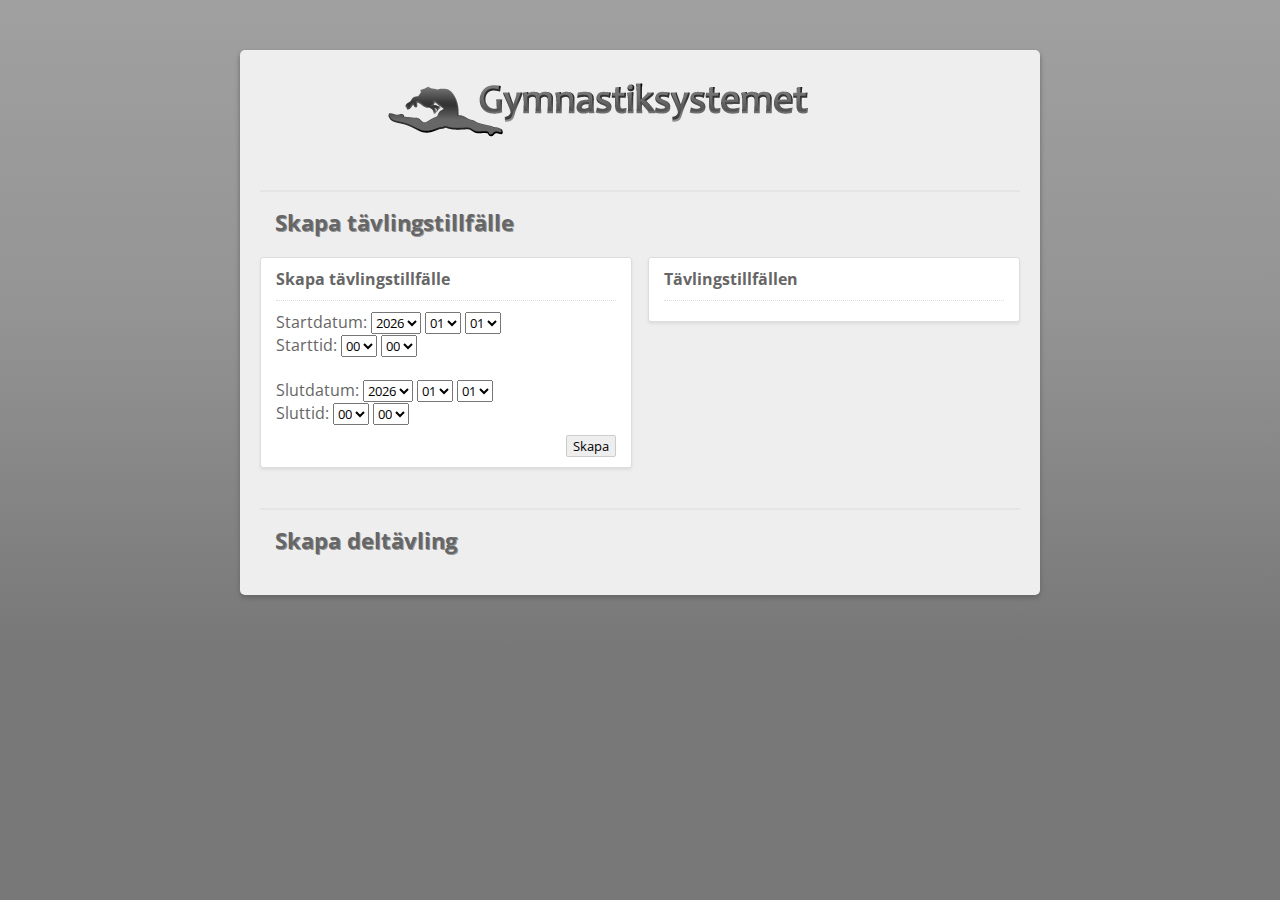
<file: www-root/competition.html>
<!doctype html>
<html lang="sv">
    <head>
        <meta charset="utf-8"/>

        <script type="text/javascript" src="src/extensions.js"></script>
        <script type="text/javascript" src="src/Competition.js"></script>
        <script type="text/javascript" src="src/Event.js"></script>
        <script type="text/javascript" src="src/CompetitionPage.js"></script>
        <script type="text/javascript" src="src/CompetitionMain.js"></script>

        <link href='http://fonts.googleapis.com/css?family=Open+Sans' rel='stylesheet' type='text/css'>

        <link rel="stylesheet" href="css/style.css">

        <title>Gymnastiksystemet</title>
        <!--
            Author: Johnny Pesola
            Date: @2014-01-22
        -->
    </head>
    <body>
        <div class="container">
            <img class="logo" src="img/logo.png">

            <div class="content">
                <h1>Skapa tävlingstillfälle</h1>


                <form id="addCompetitionForm" class="white-box float-left">

                    <h3>Skapa tävlingstillfälle</h3>
                    Startdatum:
                    <select name="start-year">
                    </select>

                    <select name="start-month">
                    </select>

                    <select name="start-day">
                    </select>

                    <br>

                    Starttid:
                    <select name="start-hour">
                    </select>
                    <select name="start-minute">
                    </select>

                    <br><br>

                    Slutdatum:
                    <select name="end-year">
                    </select>

                    <select name="end-month">
                    </select>

                    <select name="end-day">
                    </select>

                    <br>

                    Sluttid:
                    <select name="end-hour">
                    </select>
                    <select name="end-minute">
                    </select>

                    <br>

                    <button name="submit">Skapa</button>

                </form>

                <div class="white-box float-right">
                    <h3>Tävlingstillfällen</h3>
                    <div id="competition-container"></div>
                </div>
                <div class="clear-fix"></div>
            </div>
            <div class="content">
                <h1>Skapa deltävling</h1>

                <form id="addEventForm" class="white-box float-left hidden">

                    <h3>Skapa deltävling</h3>

                    Välj tävlingstillfälle
                    <select id="competitions-select" name="competition-objects">
                    </select>

                    <br><br>

                    Startdatum:

                    <select name="start-year">
                    </select>

                    <select name="start-month">
                    </select>

                    <select name="start-day">
                    </select>

                    <br>

                    Starttid:
                    <select name="start-hour">
                    </select>
                    <select name="start-minute">
                    </select>

                    <br><br>

                    Slutdatum:
                    <select name="end-year">
                    </select>

                    <select name="end-month">
                    </select>

                    <select name="end-day">
                    </select>

                    <br>

                    Sluttid:
                    <select name="end-hour">
                    </select>
                    <select name="end-minute">
                    </select>

                    <br><br>

                    Tävlingsgren:
                    <input type="text" name="gymnastics-type">

                    <br><br>

                    Junior<input type="radio" name="participants-type" value="junior" checked="checked">
                    Senior<input type="radio" name="participants-type" value="Senior">
                    <br>
                    Män<input type="radio" name="participants-gender" value="man" checked="checked">
                    Kvinnor<input type="radio" name="participants-gender" value="kvinna">
                    <br>
                    <br>

                    Individuell tävling:
                    <input type="checkbox" name="is-individual">
                    <br>

                    Allround tävling:
                    <input type="checkbox" name="is-allround">
                    <br>

                    <br>
                    Domare:
                    <a id="add-judge-button" href="#">Lägg till</a>

                    <div id="judge-container-element"></div>

                    <button name="submit">Skapa</button>

                </form>

                <div class="white-box float-right hidden">
                    <h3>Deltävlingar</h3>
                    <div id="event-container"></div>
                </div>

                <div class="clear-fix"></div>

            </div>
        </div>
    </body>
</html>
</file>
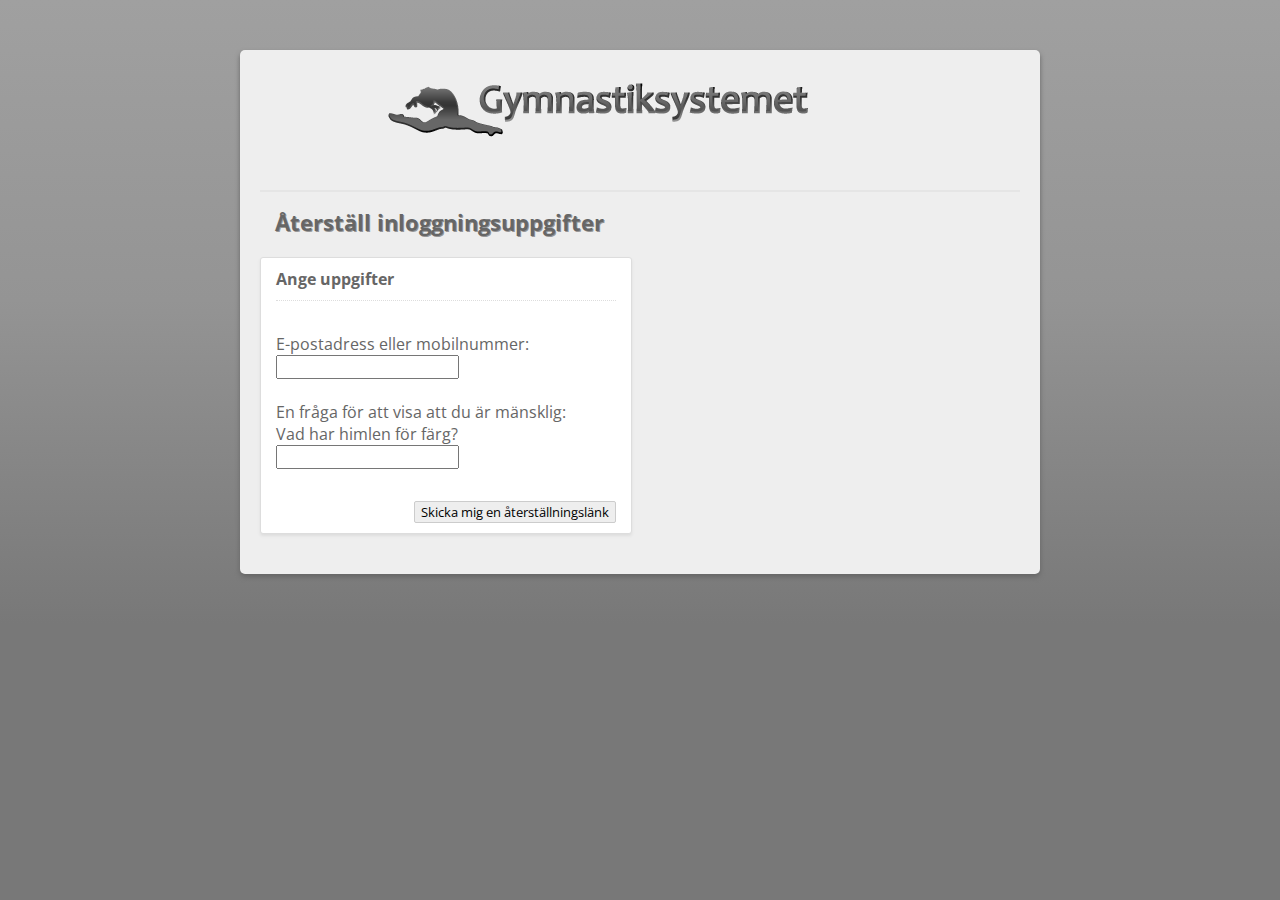
<file: www-root/resetpassword.html>
<!doctype html>
<html lang="sv">
    <head>
        <meta charset="utf-8"/>

        <script type="text/javascript" src="src/extensions.js"></script>
        <script type="text/javascript" src="lib/cryptojs/rollups/sha256.js"></script>
        <script type="text/javascript" src="src/ResetPasswordMain.js"></script>
        <script type="text/javascript" src="src/User.js"></script>
        <script type="text/javascript" src="src/ResetPasswordPage.js"></script>

        <link href='http://fonts.googleapis.com/css?family=Open+Sans' rel='stylesheet' type='text/css'>

        <link rel="stylesheet" href="css/style.css">

        <title>Gymnastiksystemet</title>
        <!--
            Author: Johnny Pesola
            Date: @2014-01-22
        -->
    </head>
    <body>
    <div class="container">
        <img class="logo" src="img/logo.png">

        <div class="content">
            <h1>Återställ inloggningsuppgifter</h1>

            <form id="requestResetPasswordForm" class="white-box float-left">

                <h3>Ange uppgifter</h3>

                <br>

                E-postadress eller mobilnummer:
                <input type="text" name="email-or-cellphone">
                <br>
                <br>

                En fråga för att visa att du är mänsklig: <br>Vad har himlen för färg?
                <input type="text" name="captcha">

                <br>
                <br>

                <button name="submit">Skicka mig en återställningslänk</button>

            </form>

            <div id="confirmation-sent" class="white-box float-left hidden">
            </div>
            <div class="clear-fix"></div>
        </div>
    </div>
    </body>
</html>
</file>
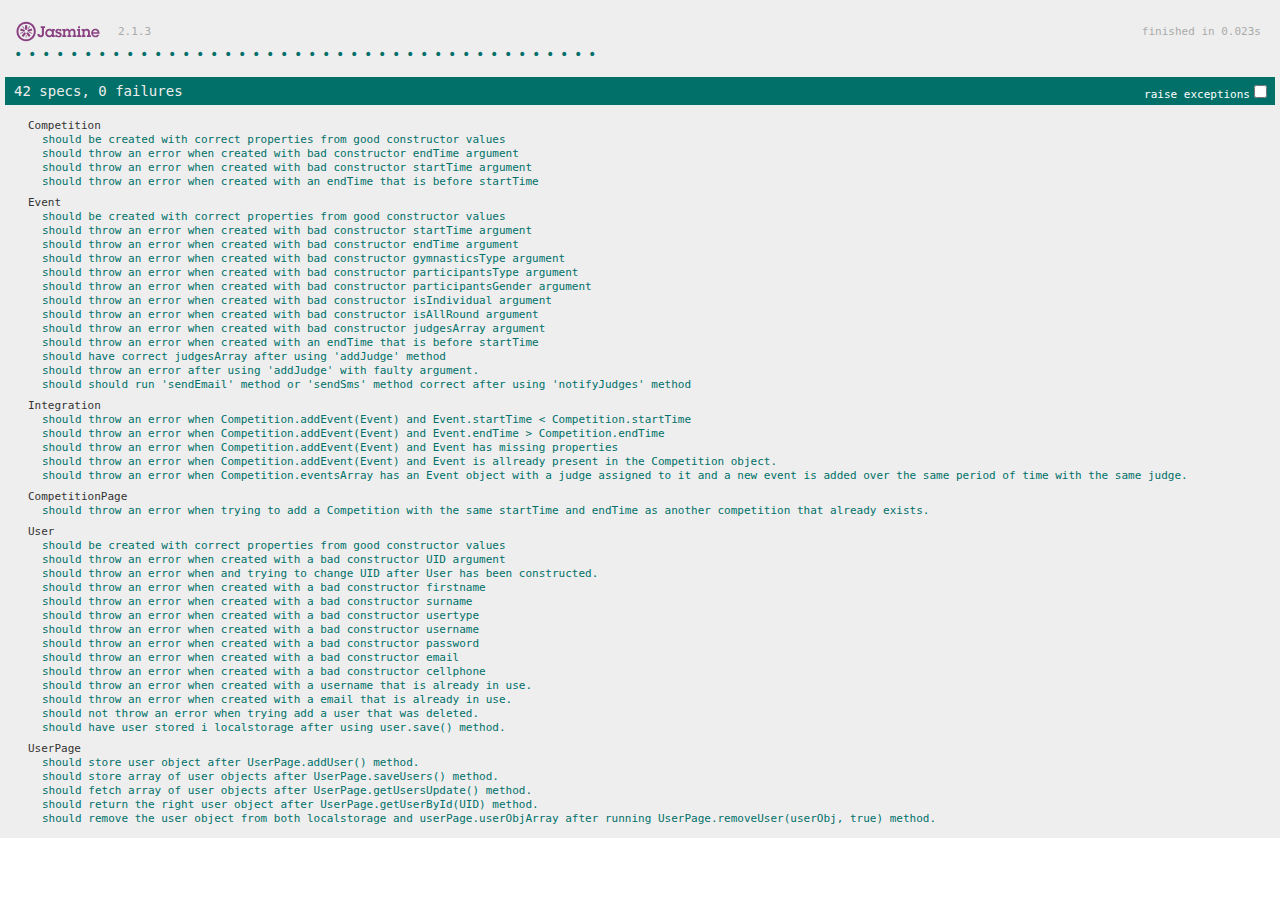
<file: www-root/SpecRunner.html>
<!DOCTYPE html>
<html>
<head>
  <meta charset="utf-8">
  <title>Jasmine Spec Runner v2.1.3</title>

  <link rel="shortcut icon" type="image/png" href="lib/jasmine-2.1.3/jasmine_favicon.png">
  <link rel="stylesheet" href="lib/jasmine-2.1.3/jasmine.css">

  <script src="lib/jasmine-2.1.3/jasmine.js"></script>
  <script src="lib/jasmine-2.1.3/jasmine-html.js"></script>
  <script src="lib/jasmine-2.1.3/boot.js"></script>

  <!-- Jasmine-jquery -->
  <script src="lib/jquery/jquery-2.1.1.min.js"></script>
  <script src="lib/jasmine-jquery/jasmine-jquery.js"></script>

  <!-- Other dependencies -->
    <script src="lib/cryptojs/rollups/sha256.js"></script>
    <script src="src/extensions.js"></script>

  <!-- include source files here... -->
    <script src="src/Event.js"></script>
    <script src="src/Competition.js"></script>
    <script src="src/CompetitionPage.js"></script>
    <script src="src/User.js"></script>
    <script src="src/UserPage.js"></script>

  <!-- Configuration -->
  <script>
    /* Set new JSON fixtures path */
    jasmine.getJSONFixtures().fixturesPath = 'spec/fixtures';
  </script>

  <!-- include spec files here... -->
    <script src="spec/CompetitionSpec.js"></script>
    <script src="spec/EventSpec.js"></script>
    <script src="spec/IntegrationSpec.js"></script>
    <script src="spec/CompetitionPageSpec.js"></script>
    <script src="spec/UserSpec.js"></script>
    <script src="spec/UserPageSpecc.js"></script>

</head>
<body>
</body>
</html>
</file>
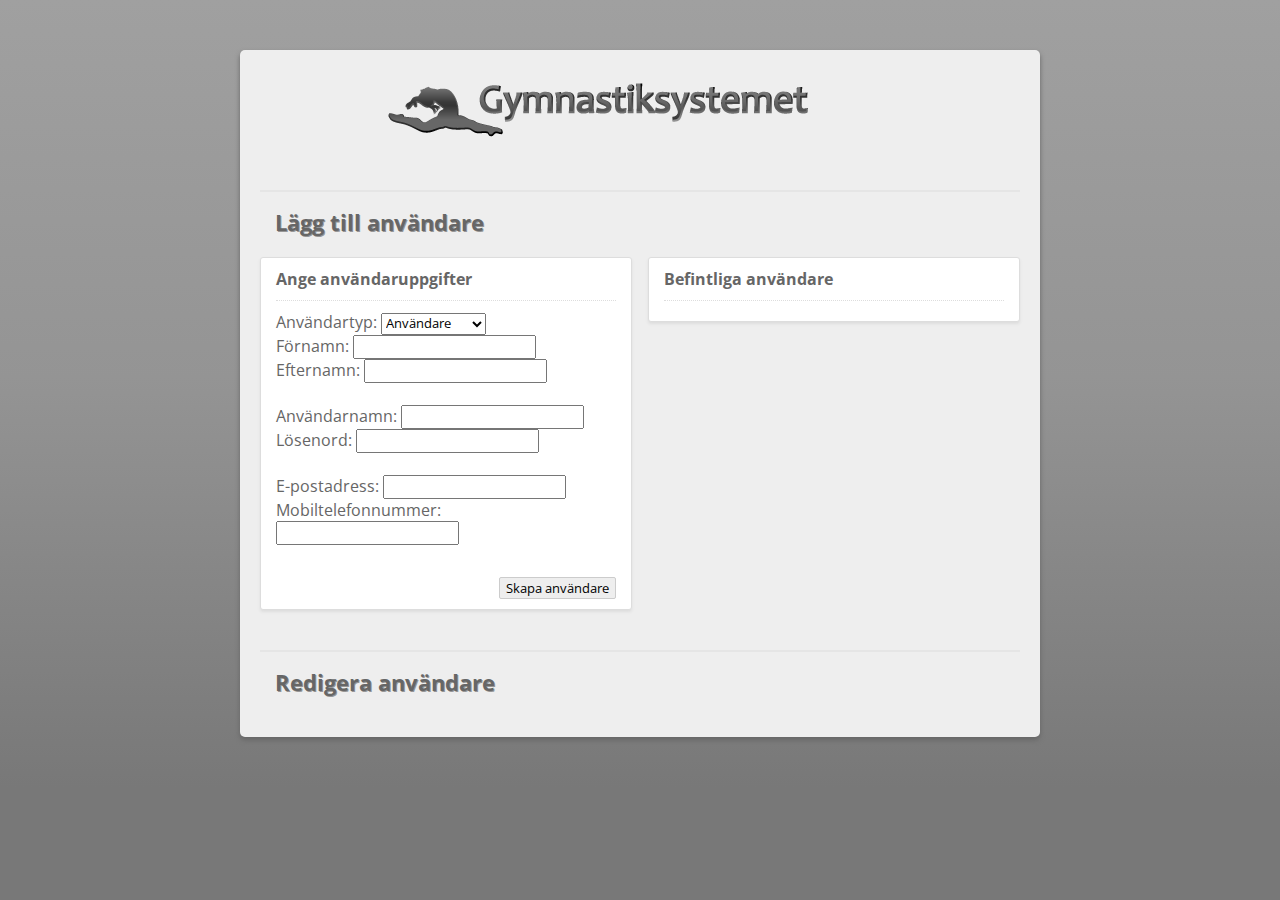
<file: www-root/user.html>
<!doctype html>
<html lang="sv">
    <head>
        <meta charset="utf-8"/>

        <script type="text/javascript" src="src/extensions.js"></script>
        <script type="text/javascript" src="lib/cryptojs/rollups/sha256.js"></script>
        <script type="text/javascript" src="src/UserMain.js"></script>
        <script type="text/javascript" src="src/User.js"></script>
        <script type="text/javascript" src="src/UserPage.js"></script>

        <link href='http://fonts.googleapis.com/css?family=Open+Sans' rel='stylesheet' type='text/css'>

        <link rel="stylesheet" href="css/style.css">

        <title>Gymnastiksystemet</title>
        <!--
            Author: Johnny Pesola
            Date: @2014-01-22
        -->
    </head>
    <body>
    <div class="container">
        <img class="logo" src="img/logo.png">

        <div class="content">
            <h1>Lägg till användare</h1>

            <form id="addUserForm" class="white-box float-left">

                <h3>Ange användaruppgifter</h3>
                Användartyp:
                <select name="usertype">
                    <option value="user">Användare</option>
                    <option value="judge">Domare</option>
                    <option value="administrator">Administratör</option>
                </select>

                <br>

                Förnamn:
                <input type="text" name="firstname">
                <br>
                Efternamn:
                <input type="text" name="surname">
                <br>
                <br>
                Användarnamn:
                <input type="text" name="username">
                <br>
                Lösenord:
                <input type="password" name="password">
                <br>
                <br>
                E-postadress:
                <input type="text" name="email">
                <br>
                Mobiltelefonnummer:
                <input type="text" name="cellphone">

                <br>
                <br>

                <button name="submit">Skapa användare</button>

            </form>

            <div class="white-box float-right">
                <h3>Befintliga användare</h3>
                <div id="user-container"></div>
            </div>
            <div class="clear-fix"></div>
        </div>
        <div class="content">
            <h1>Redigera användare</h1>

            <form id="editUserForm" class="white-box float-left hidden">

            </form>

            <div class="clear-fix"></div>
        </div>
    </div>
    </body>
</html>
</file>
<file: www-root/css/style.css>
body {
    font-family: 'Open Sans', sans-serif;
    color: #666666;
    text-align: center;

    background: #787878; /* Old browsers */
    background-image: -moz-linear-gradient(top,  #a0a0a0 0%, #949494 48%, #787878 100%); /* FF3.6+ */
    background-image: -webkit-gradient(linear, left top, left bottom, color-stop(0%,#a0a0a0), color-stop(48%,#949494), color-stop(100%,#787878)); /* Chrome,Safari4+ */
    background-image: -webkit-linear-gradient(top,  #a0a0a0 0%,#949494 48%,#787878 100%); /* Chrome10+,Safari5.1+ */
    background-image: -o-linear-gradient(top,  #a0a0a0 0%,#949494 48%,#787878 100%); /* Opera 11.10+ */
    background-image: -ms-linear-gradient(top,  #a0a0a0 0%,#949494 48%,#787878 100%); /* IE10+ */
    background-image: linear-gradient(to bottom,  #a0a0a0 0%,#949494 48%,#787878 100%); /* W3C */
    filter: progid:DXImageTransform.Microsoft.gradient( startColorstr='#a0a0a0', endColorstr='#787878',GradientType=0 ); /* IE6-9 */

    height: 100%;
    background-repeat: no-repeat;
}

h1 {
	font-size: 20px;
	margin: 20px;
}

div.clear-fix {
    clear: both;;
}

.left {
    float: left !important;
}

.right {
    float: right !important;
}

.hidden {
    display: none !important;
}

img.logo {
    position: absolute;
    top: 30px;
    left: 144px;
}

div.container {
    position: relative;
    width: 800px;
    margin: 50px auto;
    padding: 100px 0 20px 0;
    background: #eeeeee;
    min-height: 300px;

    box-shadow: 0 3px 5px #666666;

    border-radius: 5px;
    text-align: left;
}

    div.container div.content {
        margin: 20px;
    }

    div.container h1 {
        font-size: 22px;
        text-shadow: 1px 1px 0px rgba(150, 150, 150, 1);
        border-top: 2px solid#e5e5e5;
        margin: 40px 0 20px 0;
        padding: 15px 0 0 15px;
    }

    div.container .float-right {
        float: right;
    }

    div.container .float-left {
        float: left;
    }

    div.container .white-box {
        width: 340px;
        background: #ffffff;
        display: inline-block;
        margin: 0;
        padding: 10px 15px;
        border-radius: 3px;
        border: 1px solid #dddddd;
        box-shadow: 0 2px 3px #dddddd;
    }

        div.container form input, div.container form textarea, div.container form select, div.container form button {
            font-family: 'Open Sans', sans-serif;
        }

        div.container .white-box h3 {
            font-size: 16px;
            border-bottom: 1px dotted #dddddd;
            margin: 0 0 10px 0;
            padding: 0 0 10px 0;
        }

        div.container form button {
            float: right;
            margin: 10px 0 0 0;
            background: #eeeeee;
            border: 1px solid #cccccc;
            border-radius: 2px;
            cursor: pointer;
        }

            div.container form button:hover {
                background: #ddddff;
            }

        div.container #judge-container-element {
            font-size: 12px;
            line-height: 30px;
        }

            div.container #judge-container-element div {
                border-top: 1px solid #cccccc;
                padding: 5px 0;
            }

        div.container .competition-container {
            background: #f2f2f2;
            border: 1px solid #e8e8f8;
            padding: 3px;
            margin: 0 0 10px 0;
            border-radius: 4px;
            font-size: 14px;
        }
            div.container .competition-container .event-container {
                font-size: 13px;
                background: #ffffff;
                border: 1px solid #e8e8e8;
                border-radius: 4px;
                margin: 3px;
                padding: 15px;
            }

                div.container .competition-container .event-container span {
                    font-weight: bold;
                }

            div.container #user-container a {

                display: block;
                float: left;
                clear: both;

                font-size: 13px;
                background: #f9f9ff;
                border: 1px solid #d8d8e8;
                border-radius: 4px;
                margin: 3px;
                padding: 5px 10px;
            }
</file>
<file: www-root/lib/jasmine-2.1.3/jasmine.css>
body { overflow-y: scroll; }

.jasmine_html-reporter { background-color: #eeeeee; padding: 5px; margin: -8px; font-size: 11px; font-family: Monaco, "Lucida Console", monospace; line-height: 14px; color: #333333; }
.jasmine_html-reporter a { text-decoration: none; }
.jasmine_html-reporter a:hover { text-decoration: underline; }
.jasmine_html-reporter p, .jasmine_html-reporter h1, .jasmine_html-reporter h2, .jasmine_html-reporter h3, .jasmine_html-reporter h4, .jasmine_html-reporter h5, .jasmine_html-reporter h6 { margin: 0; line-height: 14px; }
.jasmine_html-reporter .banner, .jasmine_html-reporter .symbol-summary, .jasmine_html-reporter .summary, .jasmine_html-reporter .result-message, .jasmine_html-reporter .spec .description, .jasmine_html-reporter .spec-detail .description, .jasmine_html-reporter .alert .bar, .jasmine_html-reporter .stack-trace { padding-left: 9px; padding-right: 9px; }
.jasmine_html-reporter .banner { position: relative; }
.jasmine_html-reporter .banner .title { background: url('[data-uri]') no-repeat; background: url('[data-uri]') no-repeat, none; -webkit-background-size: 100%; -moz-background-size: 100%; -o-background-size: 100%; background-size: 100%; display: block; float: left; width: 90px; height: 25px; }
.jasmine_html-reporter .banner .version { margin-left: 14px; position: relative; top: 6px; }
.jasmine_html-reporter .banner .duration { position: absolute; right: 14px; top: 6px; }
.jasmine_html-reporter #jasmine_content { position: fixed; right: 100%; }
.jasmine_html-reporter .version { color: #aaaaaa; }
.jasmine_html-reporter .banner { margin-top: 14px; }
.jasmine_html-reporter .duration { color: #aaaaaa; float: right; }
.jasmine_html-reporter .symbol-summary { overflow: hidden; *zoom: 1; margin: 14px 0; }
.jasmine_html-reporter .symbol-summary li { display: inline-block; height: 8px; width: 14px; font-size: 16px; }
.jasmine_html-reporter .symbol-summary li.passed { font-size: 14px; }
.jasmine_html-reporter .symbol-summary li.passed:before { color: #007069; content: "\02022"; }
.jasmine_html-reporter .symbol-summary li.failed { line-height: 9px; }
.jasmine_html-reporter .symbol-summary li.failed:before { color: #ca3a11; content: "\d7"; font-weight: bold; margin-left: -1px; }
.jasmine_html-reporter .symbol-summary li.disabled { font-size: 14px; }
.jasmine_html-reporter .symbol-summary li.disabled:before { color: #bababa; content: "\02022"; }
.jasmine_html-reporter .symbol-summary li.pending { line-height: 17px; }
.jasmine_html-reporter .symbol-summary li.pending:before { color: #ba9d37; content: "*"; }
.jasmine_html-reporter .symbol-summary li.empty { font-size: 14px; }
.jasmine_html-reporter .symbol-summary li.empty:before { color: #ba9d37; content: "\02022"; }
.jasmine_html-reporter .exceptions { color: #fff; float: right; margin-top: 5px; margin-right: 5px; }
.jasmine_html-reporter .bar { line-height: 28px; font-size: 14px; display: block; color: #eee; }
.jasmine_html-reporter .bar.failed { background-color: #ca3a11; }
.jasmine_html-reporter .bar.passed { background-color: #007069; }
.jasmine_html-reporter .bar.skipped { background-color: #bababa; }
.jasmine_html-reporter .bar.errored { background-color: #ca3a11; }
.jasmine_html-reporter .bar.menu { background-color: #fff; color: #aaaaaa; }
.jasmine_html-reporter .bar.menu a { color: #333333; }
.jasmine_html-reporter .bar a { color: white; }
.jasmine_html-reporter.spec-list .bar.menu.failure-list, .jasmine_html-reporter.spec-list .results .failures { display: none; }
.jasmine_html-reporter.failure-list .bar.menu.spec-list, .jasmine_html-reporter.failure-list .summary { display: none; }
.jasmine_html-reporter .running-alert { background-color: #666666; }
.jasmine_html-reporter .results { margin-top: 14px; }
.jasmine_html-reporter.showDetails .summaryMenuItem { font-weight: normal; text-decoration: inherit; }
.jasmine_html-reporter.showDetails .summaryMenuItem:hover { text-decoration: underline; }
.jasmine_html-reporter.showDetails .detailsMenuItem { font-weight: bold; text-decoration: underline; }
.jasmine_html-reporter.showDetails .summary { display: none; }
.jasmine_html-reporter.showDetails #details { display: block; }
.jasmine_html-reporter .summaryMenuItem { font-weight: bold; text-decoration: underline; }
.jasmine_html-reporter .summary { margin-top: 14px; }
.jasmine_html-reporter .summary ul { list-style-type: none; margin-left: 14px; padding-top: 0; padding-left: 0; }
.jasmine_html-reporter .summary ul.suite { margin-top: 7px; margin-bottom: 7px; }
.jasmine_html-reporter .summary li.passed a { color: #007069; }
.jasmine_html-reporter .summary li.failed a { color: #ca3a11; }
.jasmine_html-reporter .summary li.empty a { color: #ba9d37; }
.jasmine_html-reporter .summary li.pending a { color: #ba9d37; }
.jasmine_html-reporter .description + .suite { margin-top: 0; }
.jasmine_html-reporter .suite { margin-top: 14px; }
.jasmine_html-reporter .suite a { color: #333333; }
.jasmine_html-reporter .failures .spec-detail { margin-bottom: 28px; }
.jasmine_html-reporter .failures .spec-detail .description { background-color: #ca3a11; }
.jasmine_html-reporter .failures .spec-detail .description a { color: white; }
.jasmine_html-reporter .result-message { padding-top: 14px; color: #333333; white-space: pre; }
.jasmine_html-reporter .result-message span.result { display: block; }
.jasmine_html-reporter .stack-trace { margin: 5px 0 0 0; max-height: 224px; overflow: auto; line-height: 18px; color: #666666; border: 1px solid #ddd; background: white; white-space: pre; }
</file>
